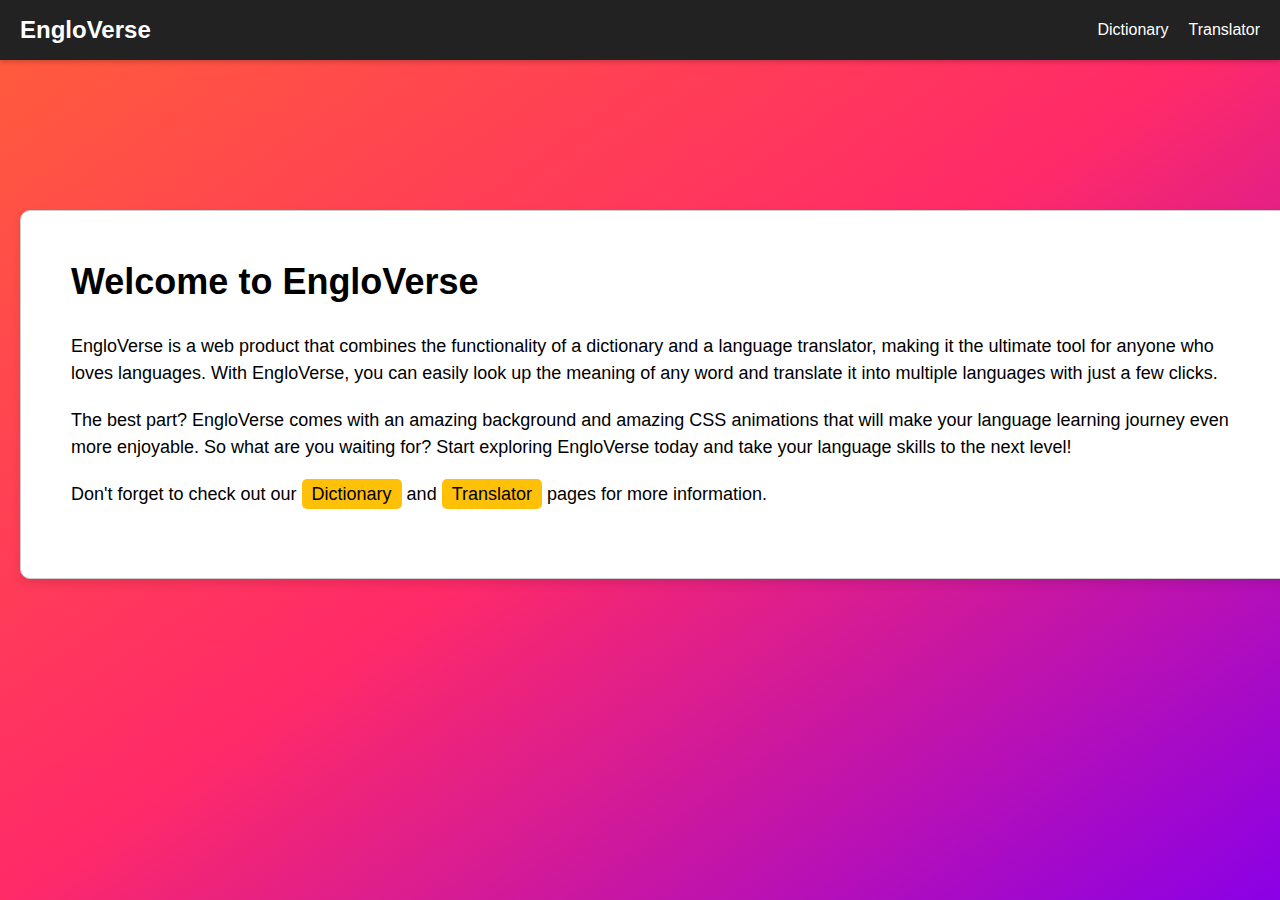
<file: index.html>
<!DOCTYPE html>
<html>
  <head>
    <title>EngloVerse</title>
    <link rel="icon" type="image/png" href="icon.png">
    <style>
		body {
            margin: 0;
            padding: 0;
            background: linear-gradient(to bottom right, #FF5E3A, #FF2A68, #8A00E6);
            font-family: Arial, sans-serif;
            background-size: cover;
            background-repeat: no-repeat;
            height:100vh;
            }


nav {
  display: flex;
  justify-content: space-between;
  align-items: center;
  height: 60px;
  background-color: #222;
  color: #fff;
  padding: 0 20px;
  box-shadow: 0 2px 5px rgba(0, 0, 0, 0.2);
}

nav h1 {
  margin: 0;
  font-size: 24px;
}

nav ul {
  list-style: none;
  margin: 0;
  padding: 0;
  display: flex;
  align-items: center;
}

nav ul li {
  margin-left: 20px;
}

nav ul li a {
  color: #fff;
  text-decoration: none;
  transition: color 0.2s ease-in-out;
}

nav ul li a:hover {
  color: #ccc;
}

.container {
  max-width: 1200px;
  margin: 0 auto;
  padding: 50px;
  background-color: #fff;
  border: 1px solid #ccc;
  box-shadow: 0 5px 10px rgba(0, 0, 0, 0.1);
  border-radius: 10px;
  position: relative;
  top: 150px;
  left: 20px;
}

h2 {
  font-size: 36px;
  margin-top: 0;
}

p {
  font-size: 18px;
  line-height: 1.5;
  margin-bottom: 20px;
}

.highlight {
  background-color: #ffc107;
  padding: 5px 10px;
  border-radius: 5px;
}

.animate {
  animation-name: fadeIn;
  animation-duration: 2s;
  animation-delay: 1s;
  animation-fill-mode: forwards;
}

@keyframes fadeIn {
  from {
    opacity: 0;
  }
  to {
    opacity: 1;
  }
}

	</style>
  </head>
  <body>
    <nav>
      <h1>EngloVerse</h1>
      <ul>
        <li><a href="dictionary.html">Dictionary</a></li>
        <li><a href="lang.html">Translator</a></li>
      </ul>
    </nav>
    <div class="container">
      <h2>Welcome to EngloVerse</h2>
      <p>EngloVerse is a web product that combines the functionality of a
        dictionary and a language translator, making it the ultimate
        tool for anyone who loves languages. With EngloVerse, you can
        easily look up the meaning of any word and translate it into
        multiple languages with just a few clicks.</p>
      <p>The best part? EngloVerse comes with an amazing background and
        amazing CSS animations that will make your language learning
        journey even more enjoyable. So what are you waiting for? Start
        exploring EngloVerse today and take your language skills to the
        next level!</p>
      <p>Don't forget to check out our <span class="highlight">Dictionary</span>
        and <span class="highlight">Translator</span> pages for more
        information.</p>
    </div>
  </body>
</html>
</file>
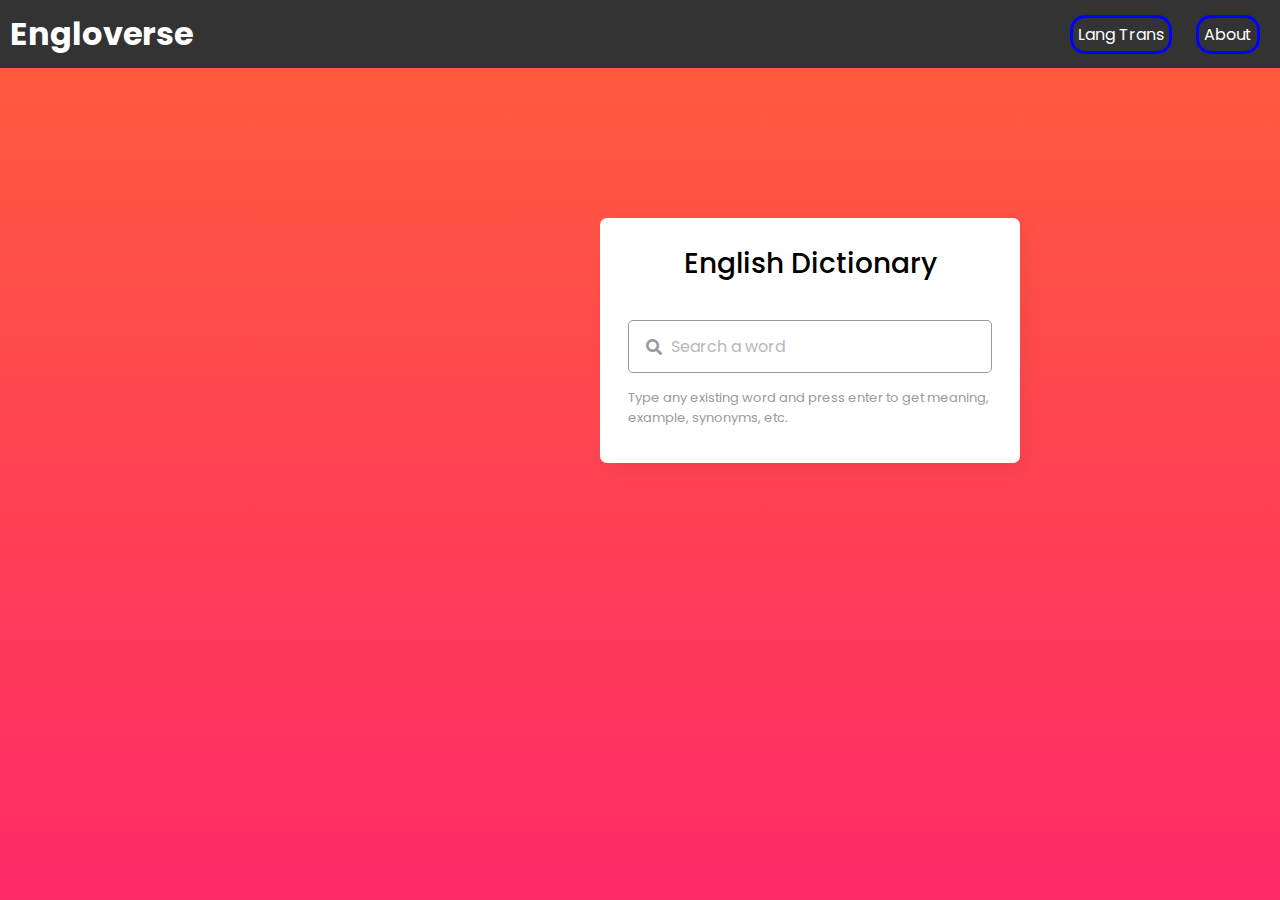
<file: dictionary.html>
<!DOCTYPE html>
<!-- Coding By CodingNepal - youtube.com/codingnepal -->
<html lang="en" dir="ltr">
  <head>
    <meta charset="utf-8">
    <title>Engloverse</title>
    <style>
		/* Add CSS styles here */
		nav {
			background-color: #333;
			overflow: hidden;
			display: flex;
			justify-content: space-between;
			align-items: center;
			padding: 10px;
			color: white;
      position: relative;
      top: 00px;
      width: 100%;
      padding: 10px;
		}
		nav a {
			color: white;
			text-decoration: none;
			margin: 0 10px;
      border: 3px solid blue;
      padding: 5px;
      border-radius: 15px;
		}

		nav a:hover {
			color:white;
      background-color: blue;
		}
	</style>
    <link rel="stylesheet" href="style.css">
    <link rel="icon" type="image/png" href="icon.png">
    <meta name="viewport" content="width=device-width, initial-scale=1.0">
    <!-- CDN Link for Icons -->
    <link rel="stylesheet"
      href="https://fonts.googleapis.com/icon?family=Material+Icons">
    <link rel="stylesheet"
      href="https://cdnjs.cloudflare.com/ajax/libs/font-awesome/5.15.3/css/all.min.css"/>
  </head>
  <body>
    <div id="loader">
      <div class="spinner"></div>
    </div>

    <nav>
      <h1>Engloverse</h1>
      <div>
        <a href="lang.html">Lang Trans</a>
        <a href="index.html">About</a>
      </div>
    </nav>
    <div class="wrapper">
      <header>English Dictionary</header>
      <div class="search">
        <input type="text" placeholder="Search a word" required
          spellcheck="false">
        <i class="fas fa-search"></i>
        <span class="material-icons">close</span>
      </div>
      <p class="info-text">Type any existing word and press enter to get
        meaning, example, synonyms, etc.</p>
      <ul>
        <li class="word">
          <div class="details">
            <p>__</p>
            <span>_ _</span>
          </div>
          <i class="fas fa-volume-up"></i>
        </li>
        <div class="content">
          <li class="meaning">
            <div class="details">
              <p>Meaning</p>
              <span>___</span>
            </div>
          </li>
          <li class="example">
            <div class="details">
              <p>Example</p>
              <span>___</span>
            </div>
          </li>
          <li class="synonyms">
            <div class="details">
              <p>Synonyms</p>
              <div class="list"></div>
            </div>
          </li>
        </div>
      </ul>
    </div>

    <script src="script.js"></script>

  </body>
</html>
</file>
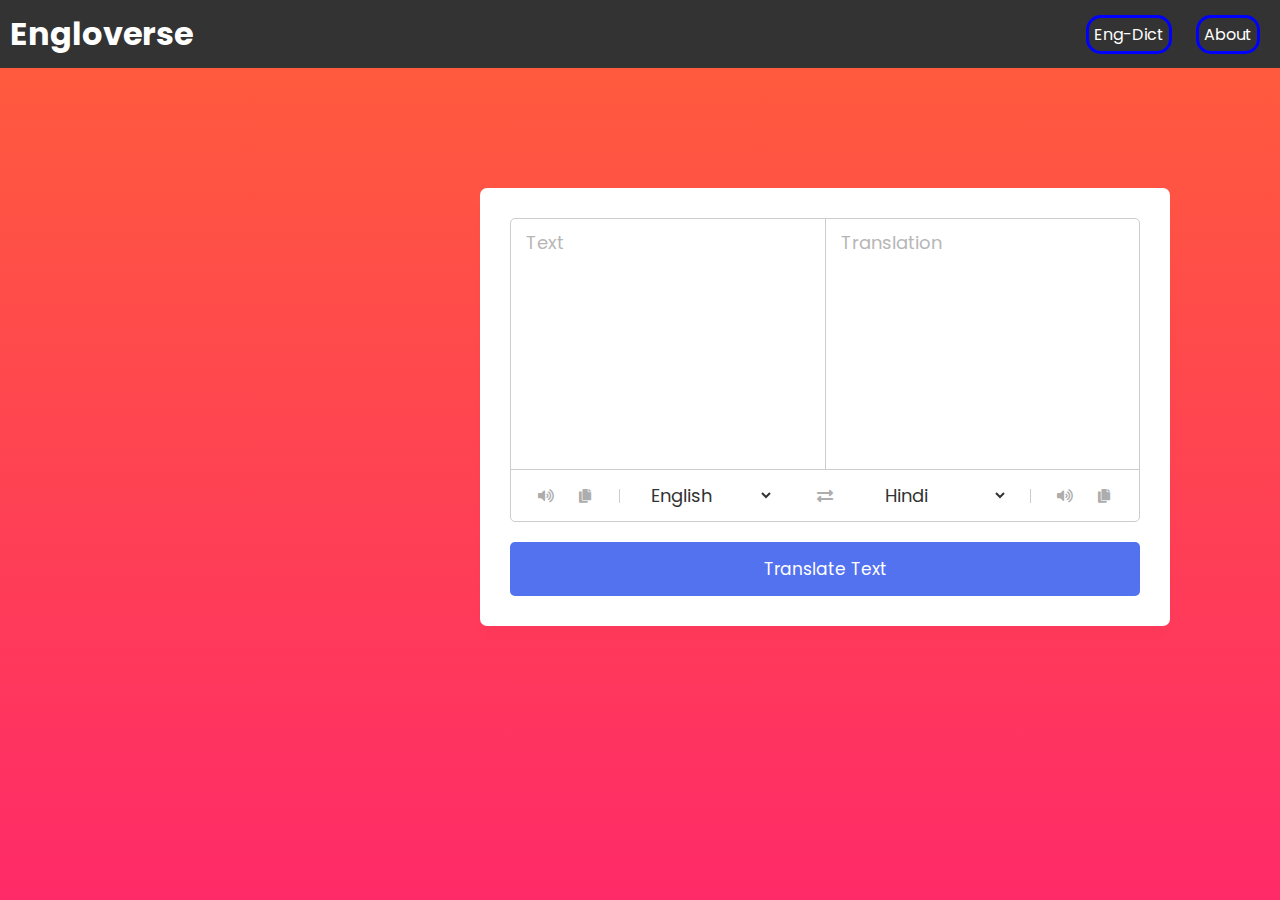
<file: lang.html>
<!DOCTYPE html>
<!-- Coding By CodingNepal - youtube.com/codingnepal -->
<html lang="en" dir="ltr">
  <head>
    <meta charset="utf-8">
    <title>Engloverse</title>
    <style>
		/* Add CSS styles here */
		nav {
			background-color: #333;
			overflow: hidden;
			display: flex;
			justify-content: space-between;
			align-items: center;
			padding: 10px;
			color: white;
      position: relative;
      top: 00px;
      width: 100%;
      padding: 10px;
		}
		nav a {
			color: white;
			text-decoration: none;
			margin: 0 10px;
      border: 3px solid blue;
      padding: 5px;
      border-radius: 15px;
		}

		nav a:hover {
			color:white;
      background-color: blue;
		}
	  </style>
    <link rel="stylesheet" href="lang-style.css">
    <link rel="icon" type="image/png" href="icon.png">
    <meta name="viewport" content="width=device-width, initial-scale=1.0">
    <!-- Font Awesome CDN Link for Icons -->
    <link rel="stylesheet"
      href="https://cdnjs.cloudflare.com/ajax/libs/font-awesome/5.15.3/css/all.min.css"/>
  </head>
  <body>
    <nav>
      <h1>Engloverse</h1>
      <div>
        <a href="dictionary.html">Eng-Dict</a>
        <a href="index.html">About</a>
      </div>
    </nav>
    <div class="container">
      <div class="wrapper">
        <div class="text-input">
          <textarea spellcheck="false" class="from-text" placeholder="Text"></textarea>
          <textarea spellcheck="false" readonly disabled class="to-text"
            placeholder="Translation"></textarea>
        </div>
        <ul class="controls">
          <li class="row from">
            <div class="icons">
              <i id="from" class="fas fa-volume-up"></i>
              <i id="from" class="fas fa-copy"></i>
            </div>
            <select></select>
          </li>
          <li class="exchange"><i class="fas fa-exchange-alt"></i></li>
          <li class="row to">
            <select></select>
            <div class="icons">
              <i id="to" class="fas fa-volume-up"></i>
              <i id="to" class="fas fa-copy"></i>
            </div>
          </li>
        </ul>
      </div>
      <button>Translate Text</button>
    </div>

    <script src="js/countries.js"></script>
    <script src="js/lang-script.js"></script>

  </body>
</html>
</file>
<file: style.css>
/* Import Google Font - Poppins */
@import url('https://fonts.googleapis.com/css2?family=Poppins:wght@400;500;600;700&display=swap');
*{
  margin: 0;
  padding: 0;
  box-sizing: border-box;
  font-family: 'Poppins', sans-serif;


}
body{
  align-items: center;
  justify-content: center;
  min-height: 100vh;
  /* below */
  background: linear-gradient(to bottom, #FF5E3A, #FF2A68, #8A00E6);
    background-size: 100% 200%;
    animation: gradient 10s ease-in-out infinite;
  /* above */
}
/* below */
@keyframes gradient {
  0% {
    background-position: 0% 0%;
  }

  50% {
    background-position: 0% 100%;
  }

  100% {
    background-position: 0% 0%;
  }
}
/* above */

::selection{
  color: #fff;
  background: #4D59FB;
}
.wrapper{
  width: 420px;
  border-radius: 7px;
  background: #fff;
  padding: 25px 28px 45px;
  box-shadow: 7px 7px 20px rgba(0, 0, 0, 0.05);
  position: relative;
  top: 150px;
  left: 600px;
}
.wrapper header{
  font-size: 28px;
  font-weight: 500;
  text-align: center;
}
.wrapper .search{
  position: relative;
  margin: 35px 0 18px;
}
.search input{
  height: 53px;
  width: 100%;
  outline: none;
  font-size: 16px;
  border-radius: 5px;
  padding: 0 42px;
  border: 1px solid #999;
}
.search input:focus{
  padding: 0 41px;
  border: 2px solid #4D59FB;
}
.search input::placeholder{
  color: #B8B8B8;
}
.search :where(i, span){
  position: absolute;
  top: 50%;
  color: #999;
  transform: translateY(-50%);
}
.search i{
  left: 18px;
  pointer-events: none;
  font-size: 16px;
}
.search input:focus ~ i{
  color: #4D59FB;
}
.search span{
  right: 15px;
  cursor: pointer;
  font-size: 18px;
  display: none;
}
.search input:valid ~ span{
  display: block;
}
.wrapper .info-text{
  font-size: 13px;
  color: #9A9A9A;
  margin: -3px 0 -10px;
}
.wrapper.active .info-text{
  display: none;
}
.info-text span{
  font-weight: 500;
}
.wrapper ul{
  height: 0;
  opacity: 0;
  padding-right: 1px;
  overflow-y: hidden;
  transition: all 0.2s ease;
}
.wrapper.active ul{
  opacity: 1;
  height: 303px;
}
.wrapper ul li{
  display: flex;
  list-style: none;
  margin-bottom: 14px;
  align-items: center;
  padding-bottom: 17px;
  border-bottom: 1px solid #D9D9D9;
  justify-content: space-between;
}
ul li:last-child{
  margin-bottom: 0;
  border-bottom: 0;
  padding-bottom: 0;
}
ul .word p{
  font-size: 22px;
  font-weight: 500;
}
ul .word span{
  font-size: 12px;
  color: #989898;
}
ul .word i{
  color: #999;
  font-size: 15px;
  cursor: pointer;
}
ul .content{
  max-height: 215px;
  overflow-y: auto;
}
ul .content::-webkit-scrollbar{
  width: 0px;
}
.content li .details{
  padding-left: 10px;
  border-radius: 4px 0 0 4px;
  border-left: 3px solid #4D59FB;
}
.content li p{
  font-size: 17px;
  font-weight: 500;
}
.content li span{
  font-size: 15px;
  color: #7E7E7E;
}
.content .synonyms .list{
  display: flex;
  flex-wrap: wrap;
}
.content .synonyms span{
  cursor: pointer;
  margin-right: 5px;
  text-decoration: underline;
}

/* whef niwrf */
#loader {
  display: none;
  position: fixed;
  z-index: 9999;
  top: 0;
  left: 0;
  width: 100%;
  height: 100%;
  background-color: #fff;
}

#loader .spinner {
  position: absolute;
  top: 50%;
  left: 50%;
  margin: -50px 0 0 -50px;
  width: 100px;
  height: 100px;
  border: 10px solid #ccc;
  border-top-color: #007bff;
  border-radius: 100%;
  animation: spin 1s ease-in-out infinite;
}

@keyframes spin {
  to {
    transform: rotate(360deg);
  }
}
</file>
<file: lang-style.css>
/* Import Google Font - Poppins */
@import url('https://fonts.googleapis.com/css2?family=Poppins:wght@400;500;600;700&display=swap');
*{
  margin: 0;
  padding: 0;
  box-sizing: border-box;
  font-family: 'Poppins', sans-serif;
}
body{
  align-items: center;
  justify-content: center;
  min-height: 100vh;
  /* below */
    background: linear-gradient(to bottom, #FF5E3A, #FF2A68, #8A00E6);
    background-size: 100% 200%;
    animation: gradient 10s ease-in-out infinite;
    /* above */
}
.container{
  max-width: 690px;
  width: 100%;
  padding: 30px;
  background: #fff;
  border-radius: 7px;
  box-shadow: 0 10px 20px rgba(0,0,0,0.01);
  position: relative;
  top: 120px;
  left: 480px;
}
@keyframes gradient {
  0% {
    background-position: 0% 0%;
  }

  50% {
    background-position: 0% 100%;
  }

  100% {
    background-position: 0% 0%;
  }
}

/* above */

.wrapper{
  border-radius: 5px;
  border: 1px solid #ccc;
}
.wrapper .text-input{
  display: flex;
  border-bottom: 1px solid #ccc;
}
.text-input .to-text{
  border-radius: 0px;
  border-left: 1px solid #ccc;
}
.text-input textarea{
  height: 250px;
  width: 100%;
  border: none;
  outline: none;
  resize: none;
  background: none;
  font-size: 18px;
  padding: 10px 15px;
  border-radius: 5px;
}
.text-input textarea::placeholder{
  color: #b7b6b6;
}
.controls, li, .icons, .icons i{
  display: flex;
  align-items: center;
  justify-content: space-between;
}
.controls{
  list-style: none;
  padding: 12px 15px;
}
.controls .row .icons{
  width: 38%;
}
.controls .row .icons i{
  width: 50px;
  color: #adadad;
  font-size: 14px;
  cursor: pointer;
  transition: transform 0.2s ease;
  justify-content: center;
}
.controls .row.from .icons{
  padding-right: 15px;
  border-right: 1px solid #ccc;
}
.controls .row.to .icons{
  padding-left: 15px;
  border-left: 1px solid #ccc;
}
.controls .row select{
  color: #333;
  border: none;
  outline: none;
  font-size: 18px;
  background: none;
  padding-left: 5px;
}
.text-input textarea::-webkit-scrollbar{
  width: 4px;
}
.controls .row select::-webkit-scrollbar{
  width: 8px;
}
.text-input textarea::-webkit-scrollbar-track,
.controls .row select::-webkit-scrollbar-track{
  background: #fff;
}
.text-input textarea::-webkit-scrollbar-thumb{
  background: #ddd;
  border-radius: 8px;
}
.controls .row select::-webkit-scrollbar-thumb{
  background: #999;
  border-radius: 8px;
  border-right: 2px solid #ffffff;
}
.controls .exchange{
  color: #adadad;
  cursor: pointer;
  font-size: 16px;
  transition: transform 0.2s ease;
}
.controls i:active{
  transform: scale(0.9);
}
.container button{
  width: 100%;
  padding: 14px;
  outline: none;
  border: none;
  color: #fff;
  cursor: pointer;
  margin-top: 20px;
  font-size: 17px;
  border-radius: 5px;
  background: #5372F0;
}

@media (max-width: 660px){
  .container{
    padding: 20px;
  }
  .wrapper .text-input{
    flex-direction: column;
  }
  .text-input .to-text{
    border-left: 0px;
    border-top: 1px solid #ccc;
  }
  .text-input textarea{
    height: 200px;
  }
  .controls .row .icons{
    display: none;
  }
  .container button{
    padding: 13px;
    font-size: 16px;
  }
  .controls .row select{
    font-size: 16px;
  }
  .controls .exchange{
    font-size: 14px;
  }
}
</file>
